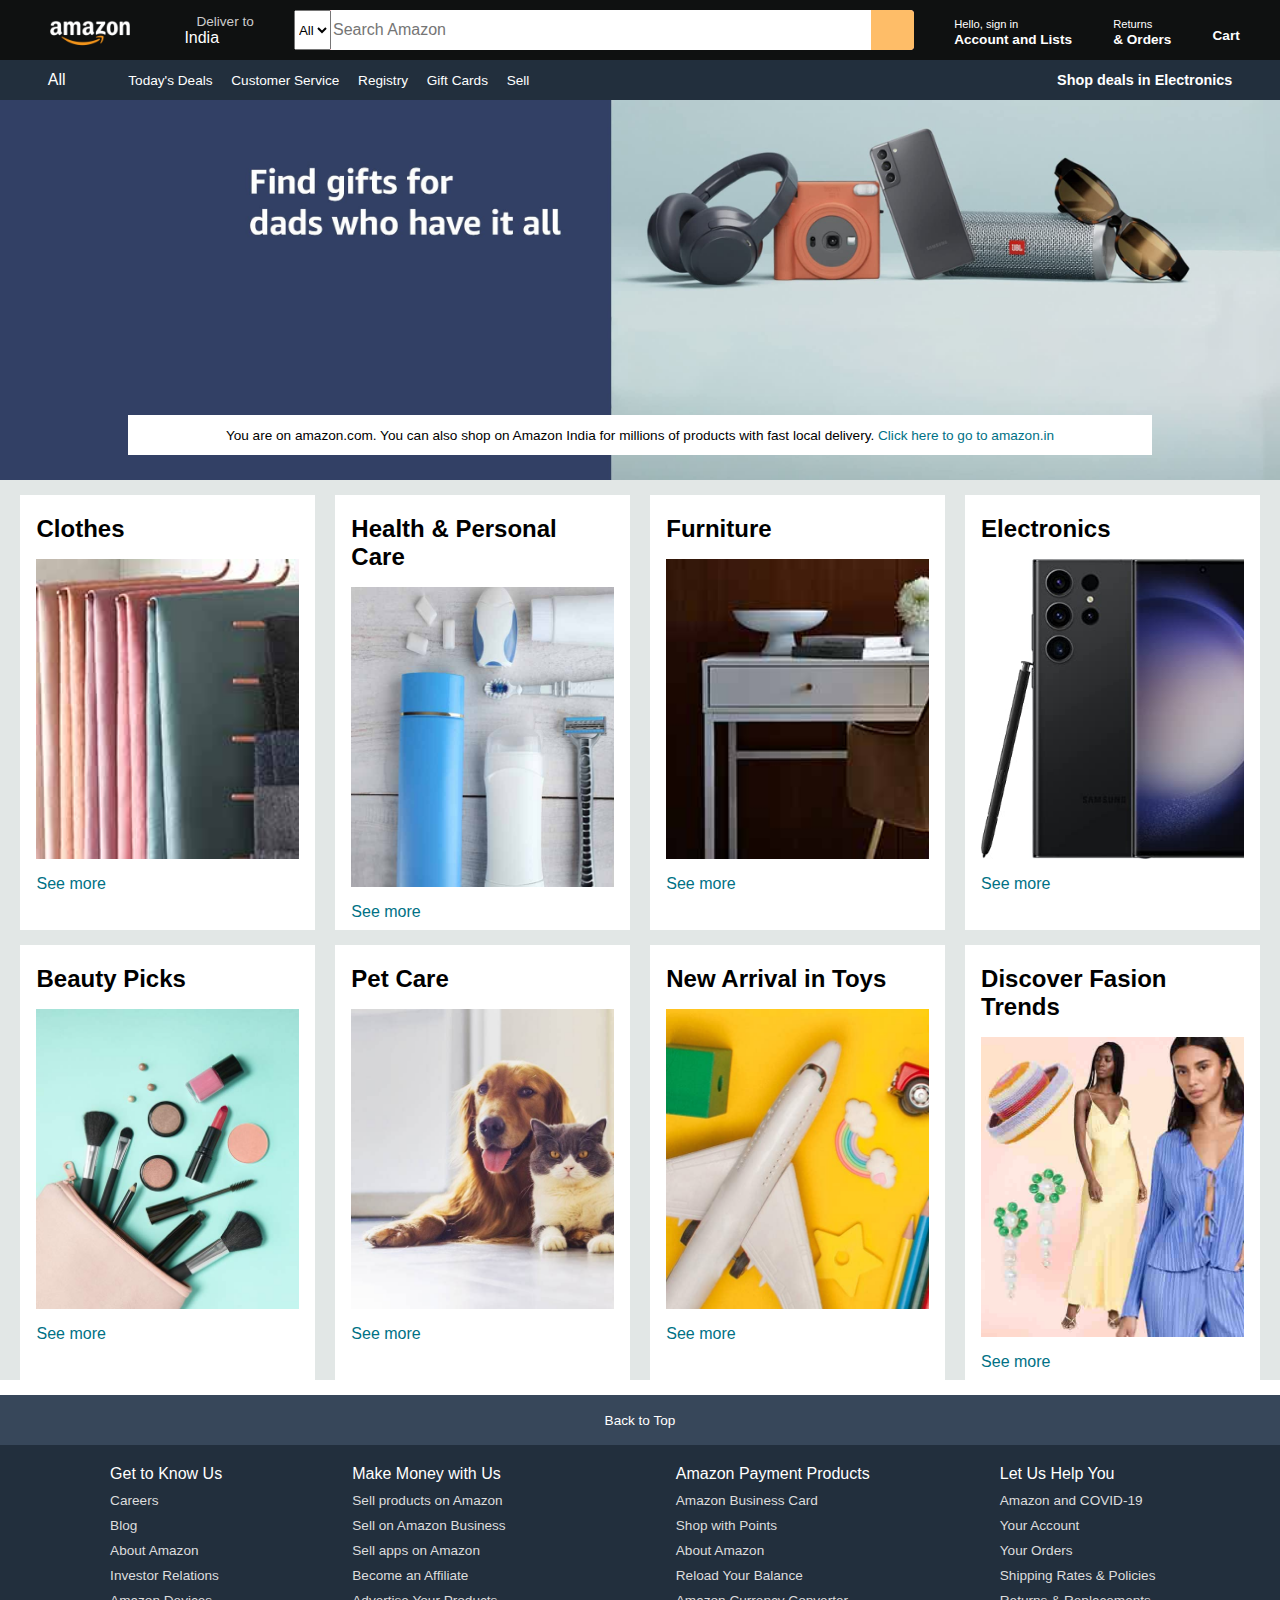
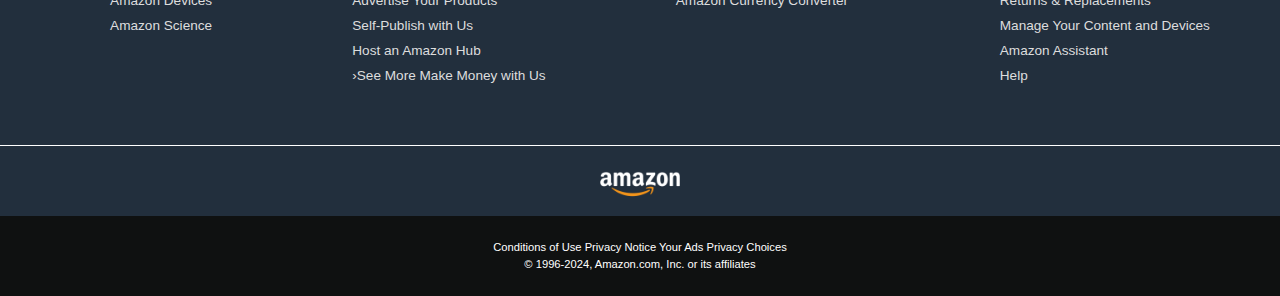
<file: Task 1/index.html>
<!DOCTYPE html>
<html lang="en">
<head>
    <meta charset="UTF-8">
    <meta http-equiv="X-UA-Compatible" content="IE=edge">
    <meta name="viewport" content="width=device-width, initial-scale=1.0">
    <title>Amazon</title>
    <link rel="stylesheet" href="style.css">
    <link rel="stylesheet" href="https://cdnjs.cloudflare.com/ajax/libs/font-awesome/6.5.1/css/all.min.css" integrity="sha512-DTOQO9RWCH3ppGqcWaEA1BIZOC6xxalwEsw9c2QQeAIftl+Vegovlnee1c9QX4TctnWMn13TZye+giMm8e2LwA==" crossorigin="anonymous" referrerpolicy="no-referrer" />
</head>
<body>
    <header>
        <div class="nav-bar">
            <div class="nav-logo border">
                <div class="logo"></div>
            </div>

            <div class="nav-address border">
                <p class="add-first">Deliver to</p>
                <div class="add-icon">
                    <i class="fa-solid fa-location-dot"></i>
                    <p class="add-second">India</p>
                </div>
            </div>

            <div class="nav-search">
                <select>
                    <option>All</option>
                </select class="search-select">
                <input placeholder="Search Amazon" class="search-input">
                <div class="search-icon">
                    <i class="fa-solid fa-magnifying-glass"></i>
                </div>
            </div>

            <div class="nav-signin border">
                <p><span>Hello, sign in</span></p>
                <p class="nav-second">Account and Lists</p>
            </div>

            <div class="nav-return border">
                <p><span>Returns</span></p>
                <p class="nav-second">& Orders</p>
            </div>
            
            <div class="nav-cart border">
                <i class="fa-solid fa-cart-shopping"></i>
                Cart
            </div>
        </div>

        <div class="panel">
            <div class="pannel-all">
                <i class="fa-solid fa-bars"></i>
                All  
            </div>
            <div class="panel-ops">
                <p>Today's Deals</p>
                <p>Customer Service</p>
                <p>Registry</p>
                <p>Gift Cards</p>
                <p>Sell</p>
            </div>
            <div class="panel-deals">
                Shop deals in Electronics
            </div>
        </div>
    </header>

    <div class="hero-section">
        <div class="hero-msg">
            <p>You are on amazon.com. You can also shop on Amazon India for millions of products with fast local delivery. <a> Click here to go to amazon.in </a> </p>
        </div>
    </div>

    <div class="shop-section">
        <div class="box">
            <div class="box-content">
                <h2>Clothes</h2>
                <div class="box-img" style="background-image: url('box1_image.jpg');"></div>
                <p>See more</p>
            </div>
        </div>
        <div class="box">
            <div class="box-content">
                <h2>Health & Personal Care</h2>
                <div class="box-img" style="background-image: url('box2_image.jpg');"></div>
                <p>See more</p>
            </div>
        </div>
        <div class="box">
            <div class="box-content">
                <h2>Furniture</h2>
                <div class="box-img" style="background-image: url('box3_image.jpg');"></div>
                <p>See more</p>
            </div>
        </div>
        <div class="box">
            <div class="box-content">
                <h2>Electronics</h2>
                <div class="box-img" style="background-image: url('box4_image.jpg');"></div>
                <p>See more</p>
            </div>
        </div>
        <div class="box">
            <div class="box-content">
                <h2>Beauty Picks</h2>
                <div class="box-img" style="background-image: url('box5_image.jpg');"></div>
                <p>See more</p>
            </div>
        </div>
        <div class="box">
            <div class="box-content">
                <h2>Pet Care</h2>
                <div class="box-img" style="background-image: url('box6_image.jpg');"></div>
                <p>See more</p>
            </div>
        </div>
        <div class="box">
            <div class="box-content">
                <h2>New Arrival in Toys</h2>
                <div class="box-img" style="background-image: url('box7_image.jpg');"></div>
                <p>See more</p>
            </div>
        </div>
        <div class="box">
            <div class="box-content">
                <h2>Discover Fasion Trends</h2>
                <div class="box-img" style="background-image: url('box8_image.jpg');"></div>
                <p>See more</p>
            </div>
        </div>
    </div>

    <footer>
        <div class="foot-panel1">
            Back to Top
        </div>
        <div class="foot-panel2">
            <ul>
                <p>Get to Know Us</p>
                <a>Careers</a>
                <a>Blog</a>
                <a>About Amazon</a>
                <a>Investor Relations</a>
                <a>Amazon Devices</a>
                <a>Amazon Science</a>
            </ul>
            <ul>
                <p>Make Money with Us</p>
                <a>Sell products on Amazon</a>
                <a>Sell on Amazon Business</a>
                <a>Sell apps on Amazon</a>
                <a>Become an Affiliate</a>
                <a>Advertise Your Products</a>
                <a>Self-Publish with Us</a>
                <a>Host an Amazon Hub</a>
                <a>›See More Make Money with Us</a>
            </ul>
            <ul>
                <p>Amazon Payment Products</p>
                <a>Amazon Business Card</a>
                <a>Shop with Points</a>
                <a>About Amazon</a>
                <a> Reload Your Balance</a>
                <a>Amazon Currency Converter</a>
            </ul>
            <ul>
                <p>Let Us Help You</p>
                <a>Amazon and COVID-19</a>
                <a>Your Account</a>
                <a>Your Orders</a>
                <a>Shipping Rates & Policies</a>
                <a> Returns & Replacements</a>
                <a> Manage Your Content and Devices</a>
                <a>Amazon Assistant</a>
                <a> Help</a>
            </ul>
        </div>
        
        <div class="foot-panel3">
            <div class="logo"></div>
        </div>

        <div class="foot-panel4">
            <div class="pages">
                <a>Conditions of Use</a>
                <a>Privacy Notice</a>
                <a>Your Ads Privacy Choices</a>
            </div>
            <div class="copyright">© 1996-2024, Amazon.com, Inc. or its affiliates
            </div>
        </div>
    </footer>
</body>
</html>
</file>
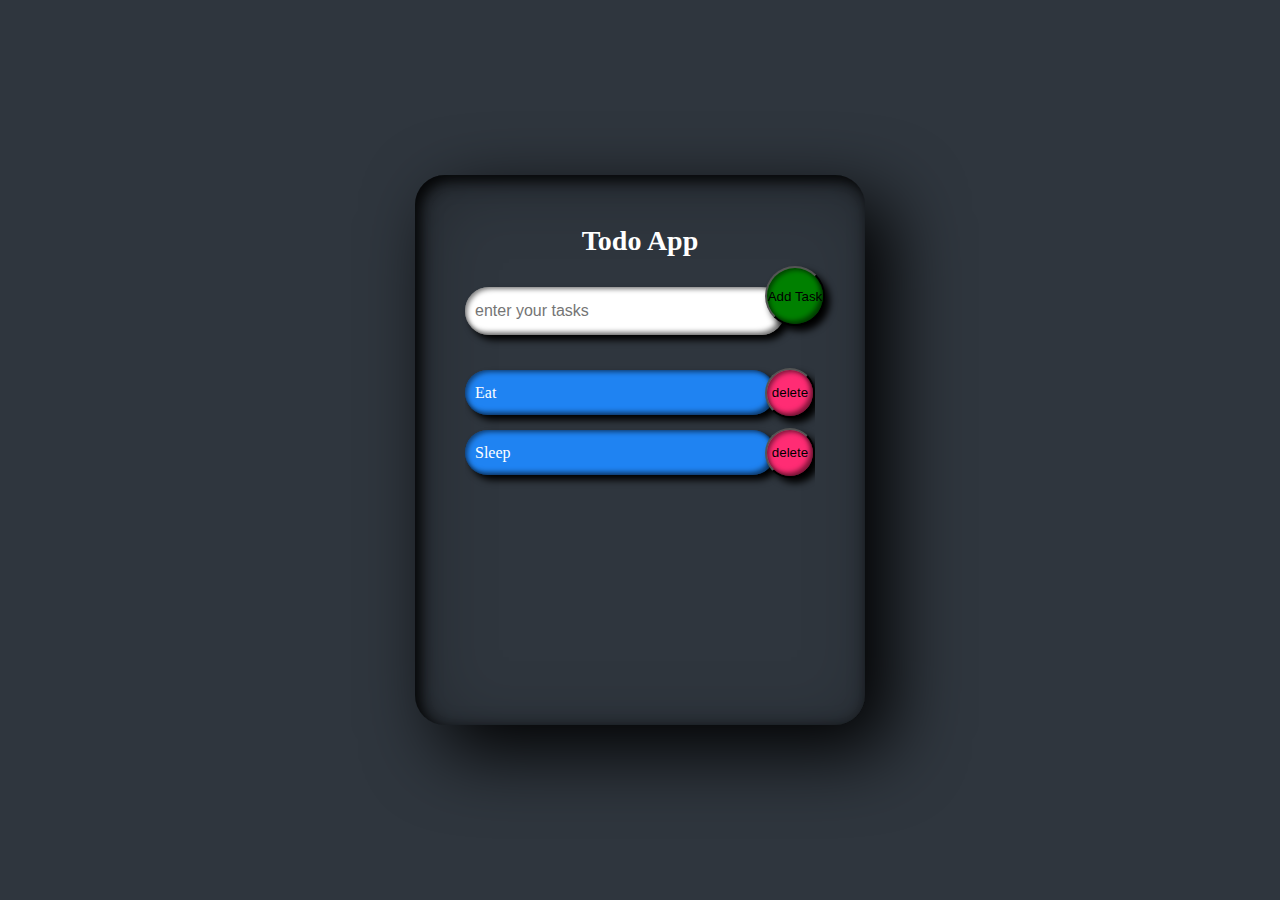
<file: Task 2/index.html>
<!DOCTYPE html>
<html lang="en">
<head>
    <meta charset="UTF-8">
    <meta http-equiv="X-UA-Compatible" content="IE=edge">
    <meta name="viewport" content="width=device-width, initial-scale=1.0">
    <title>To Do</title>
    <link rel="stylesheet" href="style.css">
</head>
<body>
    <div class="container">
        <div class="box">
            <h2>Todo App</h2>
            <div class="row">
                <input type="text" placeholder="enter your tasks">
                <button>Add Task</button>
            </div>
            <ul>
                <li>Eat <button class="delete">delete</button></li>
                <li>Sleep <button class="delete">delete</button></li>
            </ul>
        </div>
    </div>
    
    <script src="app.js"></script>
</body>
</html>
</file>
<file: Task 1/style.css>
* {
    margin: 0;
    font-family: Arial;
    border: border-box;
}

.nav-bar {
    height: 60px;
    background-color: #0f1111;
    color: white;
    display: flex;
    align-items: center;
    justify-content: space-evenly;
}

.nav-logo {
    height: 50px;
    width: 100px;
}

.logo {
    background-image: url("amazon_logo.png");
    background-size: cover;
    height: 50px;
    width: 100%;
}

.border {
    border: 1.5px solid transparent;
}

.border:hover {
    border: 1.5px solid white;
}

/* box2 */
.add-first {
    color: #CCCCCC;
    font-size: 0.85rem;
    margin-left: 15px;
}

.add-second {
    font-size: 1rem;
    margin-left: 3px;
}

.add-icon {
    display: flex;
    align-items: center;
}

/* box3 */
.nav-search {
    display: flex;
    justify-content: space-evenly;
    background-color: pink;
    width: 620px;
    height: 40px;  
    border-radius: 4px;  
}

.search-select {
    background-color: #f3f3f3;
    width: 50px;
    text-align: center;
    border-top-left-radius: 4px; 
    border-bottom-left-radius: 4px; 
    border: none;
}

.search-input {
    width: 100%;
    font-size: 1rem;
    border: none;
}

.search-icon {
    width: 50px;
    display: flex;
    justify-content: center;
    align-items: center;
    font-size: 1.2rem;
    background-color: #febd68;
    border-top-right-radius: 4px; 
    border-bottom-right-radius: 4px; 
    color: #0f1111;
}

.nav-search:hover {
    border: 2px solid orange;
}

/* box4 */
span {
    font-size: 0.7rem;
}

.nav-second {
    font-size: 0.85rem;
    font-weight: 700;
}

/* box6 */
.nav-cart i {
    font-size: 30px;
}

.nav-cart {
    font-size: 0.85rem;
    font-weight: 700;
}

/* panel */
.panel {
    height: 40px;
    background-color: #222f3d;
    display: flex;
    color: white;
    align-items: center;
    justify-content: space-evenly;
}

.panel-ops p {
    display: inline;
    margin-left: 15px;
}

.panel-ops {
    width: 70%;
    font-size: 0.85rem;
}

.panel-deals { 
    font-size: 0.9rem;
    font-weight: 700;
}

/* hero-section */
.hero-section {
    background-image: url("hero_image.jpg");
    background-size: cover;
    height: 380px;
    display: flex;
    justify-content: center;
    align-items: flex-end;
}

.hero-msg {
    background-color: white;
    color: black;
    height: 40px;
    display: flex;
    align-items: center;
    justify-content: center;
    font-size: 0.85rem;
    width: 80%;
    margin-bottom: 25px;
}

.hero-msg a {
    color: #007185;
}

/* shop section */
.shop-section {
    display: flex;
    flex-wrap: wrap;
    justify-content: space-evenly;
    background-color: #e2e7e6;
}

.box {
    /* border: 2px solid black; */
    height: 400px;
    width: 23%;
    background-color: white;
    padding: 20px 0px 15px;
    margin-top: 15px;
}

.box-img {
    height: 300px;
    background-size: cover;
    margin-top: 1rem;
    margin-bottom: 1rem;
}

.box-content {
    margin-left: 1rem;
    margin-right: 1rem;
}

.box-content p {
    color: #007185;
}

/* footer */
footer {
    margin-top: 15px;
}
.foot-panel1 {
    background-color: #37475a;
    color: white;
    height: 50px;
    display: flex;
    justify-content: center;
    align-items: center;
    font-size: 0.85rem;
}

.foot-panel2 {
    background-color: #222f3d;
    color: white;
    height: 300px;
    display: flex;
    justify-content: space-evenly;
}

ul {
    margin: 20px;
}

ul a {
    display: block;
    font-size: 0.85rem;
    margin-top: 10px;
    color: #dddddd;
}

.foot-panel3 {
    background-color: #222f3d;
    color: white;
    border-top: 0.5px solid white;
    height: 70px;
    display: flex;
    justify-content: center;
    align-items: center;
}

.logo {
    background-image: url("amazon_logo.png");
    background-size: cover;
    height: 50px;
    width: 100px;
}

.foot-panel4 {
    background-color: #0f1111;
    color: white;
    height: 80px;
    font-size: 0.7rem;
    text-align: center;
}

.pages {
    font-size: 0.7rem;
    text-align: center;
    padding-top: 25px;
}

.copyright {
    padding-top: 5px; 
}
</file>
<file: Task 2/style.css>
*{
    margin: 0;
    padding: 0;
    box-sizing: border-box;
    font-size: "Poppins", sans-serif;
}

body {
    display: flex;
    justify-content: center;
    align-items: center;
    min-height: 100vh;
    background: #2f363e;
}

.box {
    position: relative;
    width: 450px;
    height: 550px;
    padding: 30px 50px;
    border-radius: 30px;
    background: #2f363e;
    box-shadow: 25px 25px 75px rgba(0, 0, 0.25), inset 10px 10px 70px rgba(0, 0, 0, 0.25), inset 5px 5px 10px rgba(0, 0, 0, 0.5), inset 5px 5px 20px rgba(0, 0, 0, 0.75);
}

h2 {
    width: 100%;
    font-weight: 600;
    text-align: center;
    padding-top: 20px;
    color: #fff;
    font-size: 1.75rem;
}

input {
    position: relative;
    width: 100%;
    border: none;
    outline: none;
    margin-top: 30px;
    padding: 15px 10px;
    border-radius: 30px;
    font-size: 1rem; 
    box-shadow: 5px 5px 7px rgba(0, 0, 0.25), inset 2px 2px 5px rgba(0, 0, 0, 0.5), inset -3px -3px 5px rgba(0, 0, 0, 0.5);
}

.box li {
    position: relative;
    width: calc(100% - 30px);
    display: flex;
    align-items: center;
    background-color: #1f83f2;
    margin: 15px 0;
    padding: 10px;
    min-height: 45px;
    cursor: pointer;
    border-radius: 22.5px;
    color: #fff;
    box-shadow: 5px 5px 7px rgba(0, 0, 0.25), inset 2px 2px 5px rgba(0, 0, 0, 0.5), inset -3px -3px 5px rgba(0, 0, 0, 0.5);
}

.row {
    position: relative;
    display: flex;
    justify-content: center;
    align-items: center;
    width: calc(100% - 30px);
}


.row button {
    position: absolute;
    right: -40px;
    width: 60px;
    height: 60px;
    background: green;
    border-radius: 50%;
    display: flex;
    justify-content: center;
    align-items: center;
    box-shadow: 5px 5px 7px rgba(0, 0, 0.25), inset 2px 2px 5px rgba(0, 0, 0, 0.5), inset -3px -3px 5px rgba(0, 0, 0, 0.5);
  
}





.delete {
    position: absolute;
    right: -40px;
    width: 50px;
    height: 50px;
    background: #ff2c74;
    border-radius: 50%;
    display: flex;
    justify-content: center;
    align-items: center;
    box-shadow: 5px 5px 7px rgba(0, 0, 0.25), inset 2px 2px 5px rgba(0, 0, 0, 0.5), inset -3px -3px 5px rgba(0, 0, 0, 0.5);

}

ul {
    position: relative;
    margin-top: 20px;
    height: 350px;
    width: 100%;
    padding-right: 10px;
    overflow-y: auto;
}

::-webkit-scrollbar-track {
    box-shadow: inset 0 0 15px rgba(0, 0, 0.5)
}

::-webkit-scrollbar {
    width: 5px;
}

::-webkit-scrollbar-thumb {
    background: #fff;
}
</file>
